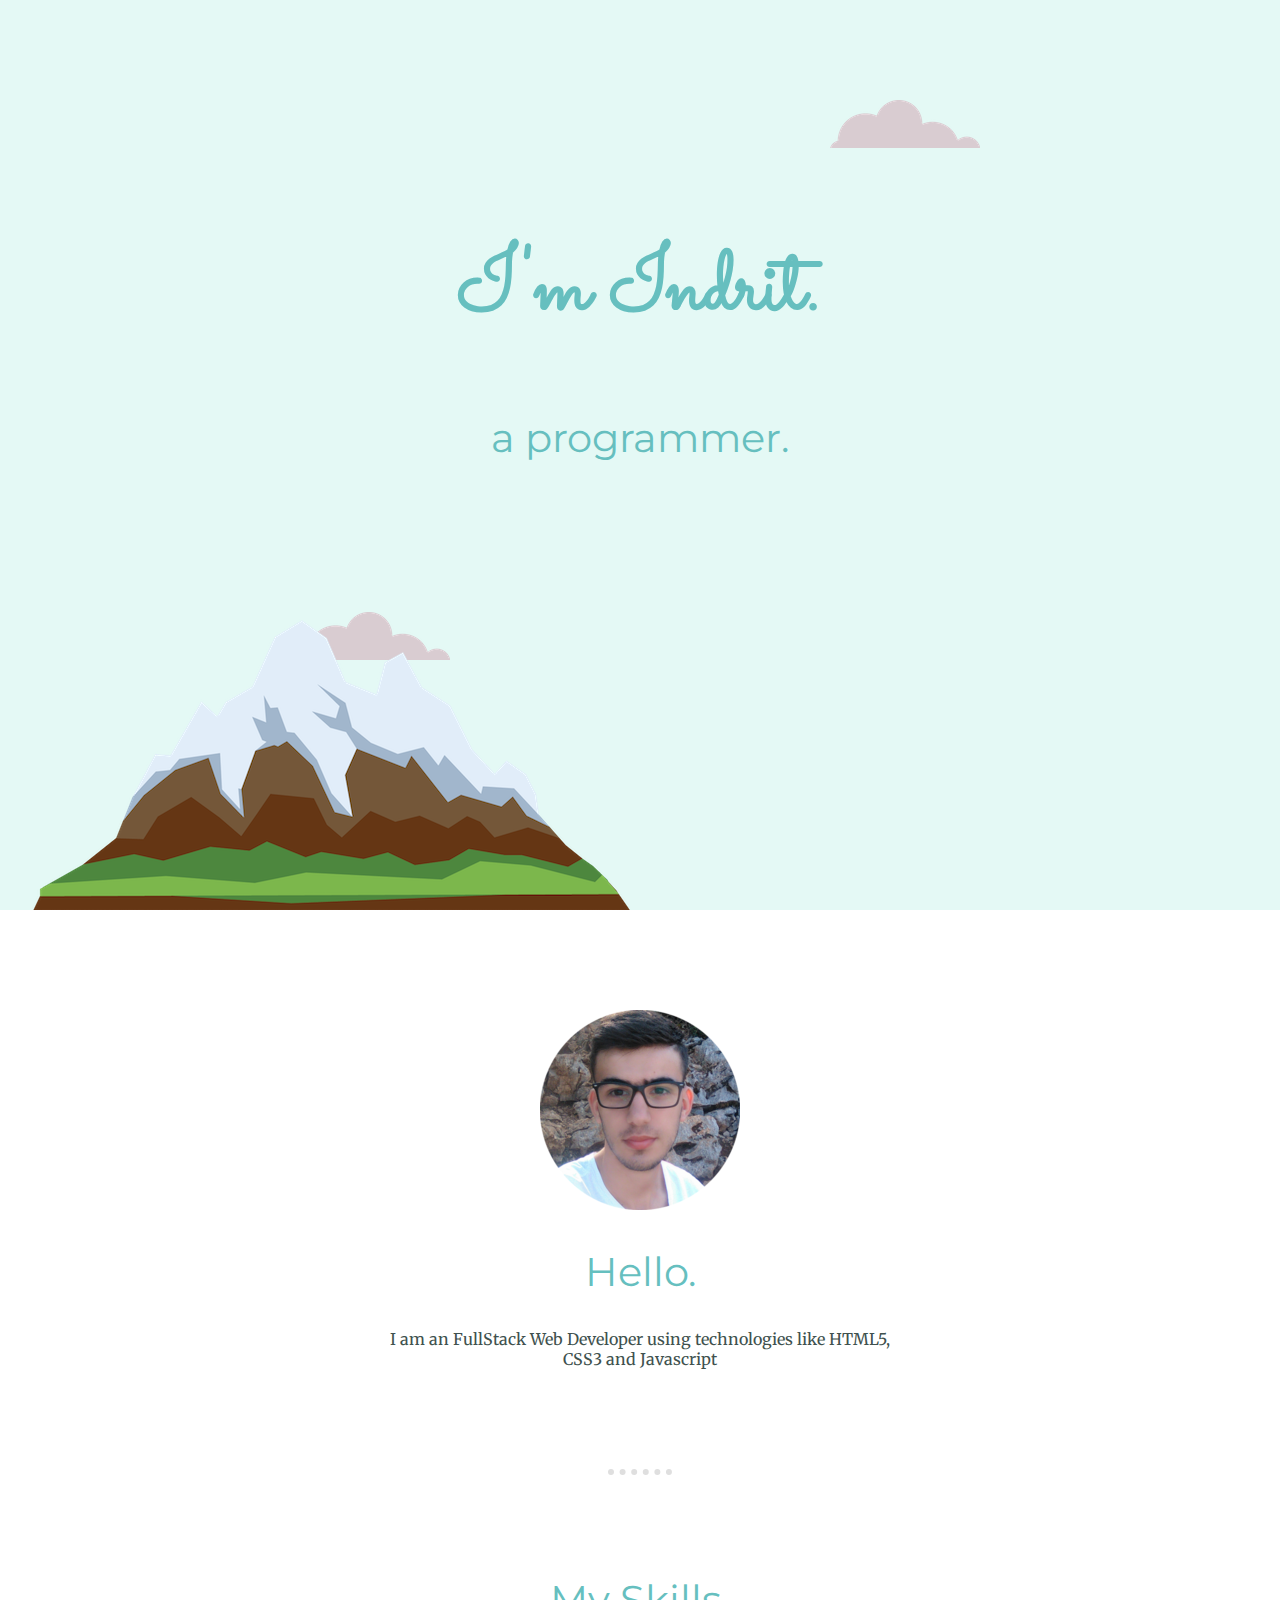
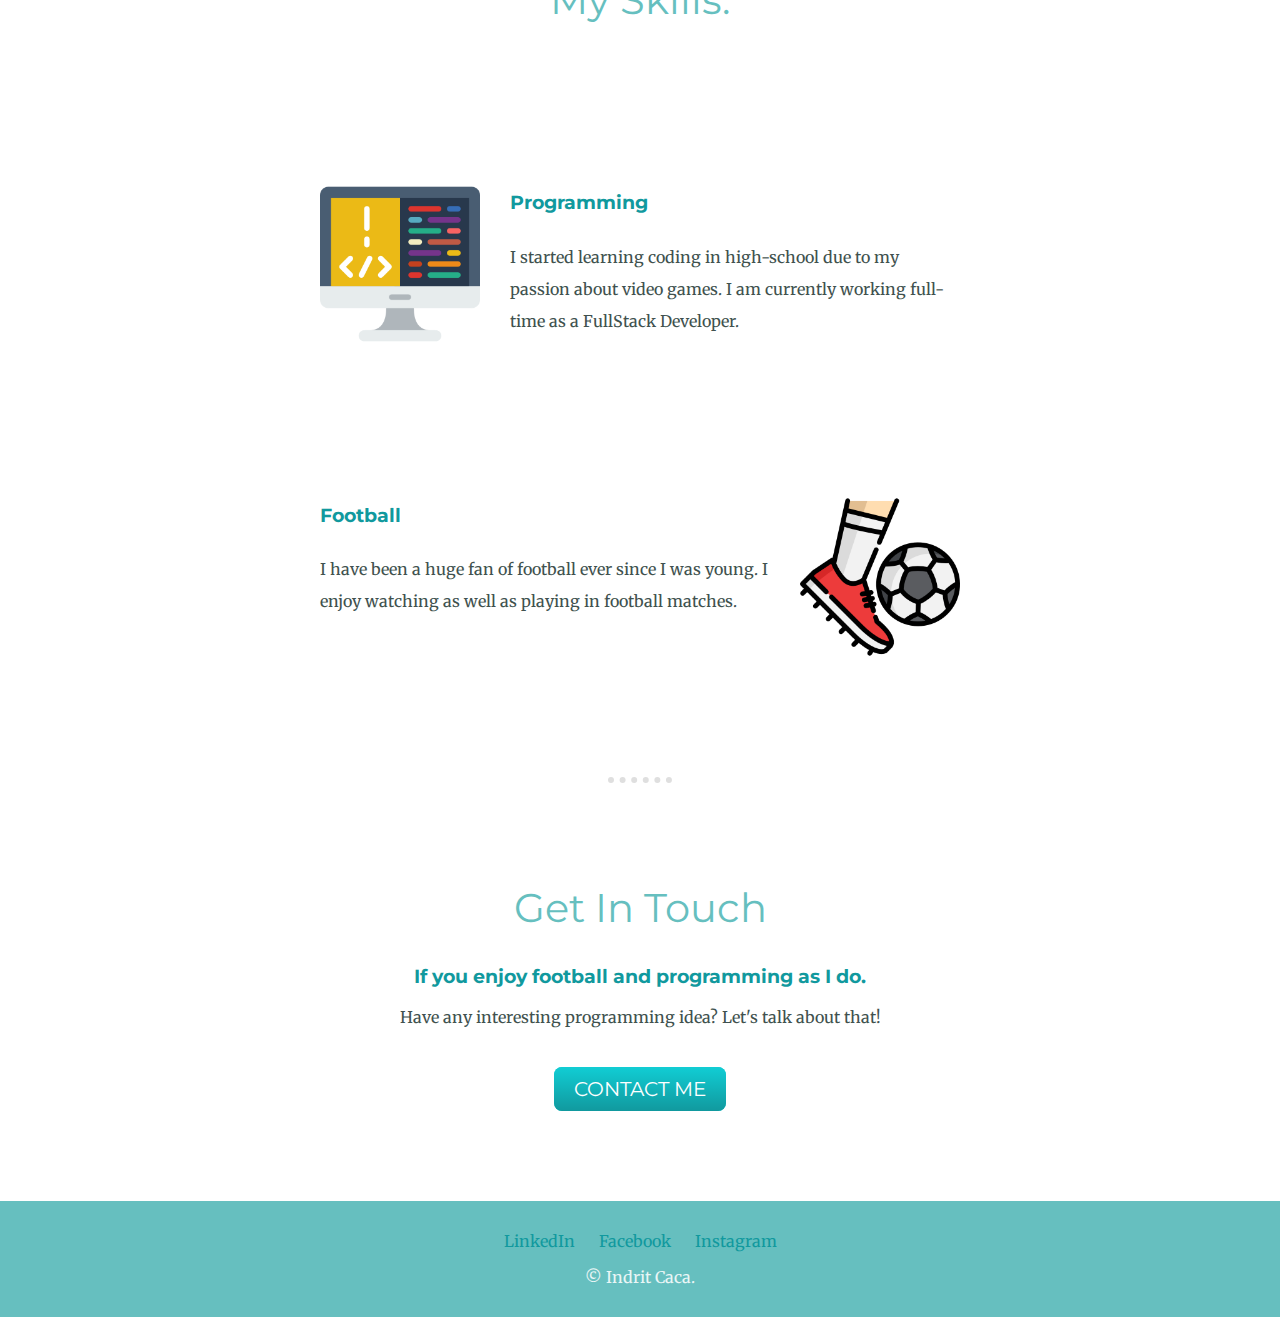
<file: CSS - My Site/index.html>
<!DOCTYPE html>
<html lang="en">
<head>
  <meta charset="UTF-8">
  <meta name="viewport" content="width=device-width, initial-scale=1.0">
  <meta http-equiv="X-UA-Compatible" content="ie=edge">
  <title>Indrit Caca</title>
  <link rel="stylesheet" href="css/styles.css">
  <link rel="icon" href="favicon.ico">
  <link rel="preconnect" href="https://fonts.googleapis.com">
  <link rel="preconnect" href="https://fonts.gstatic.com" crossorigin>
  <link href="https://fonts.googleapis.com/css2?family=Merriweather&family=Montserrat&family=Sacramento&display=swap" rel="stylesheet">
</head>
<body>
  <div class="top-container">
    <img src="images/cloud.png" class="top-cloud" alt="cloud-image">
    <h1>I'm Indrit.</h1>
    <h2>a programmer.</h2>
    <img src="images/cloud.png" class="bottom-cloud" alt="cloud-image">
    <img src="images/mountain.png" class="mountain" alt="mountain-image">
  </div>
  <div class="middle-container">
    <div class="profile">
      <img src="images/indrit caca.png" alt="profile-photo">
      <h2>Hello.</h2>
      <p class="profile-description">I am an FullStack Web Developer using technologies like HTML5, CSS3 and Javascript</p>
    </div>
    <hr>
    <div class="skills">
      <h2>My Skills.</h2>
      <div class="skill-row">
        <img class="skill-1" src="images/programming.png" alt="programming">
        <h3>Programming</h3>
        <p>I started learning coding in high-school due to my passion about video games. I am currently working full-time as a FullStack Developer.</p>
      </div>
      <div class="skill-row">
        <img class="skill-2" src="images/football.png" alt="football">
        <h3>Football</h3>
        <p>I have been a huge fan of football ever since I was young. I enjoy watching as well as playing in football matches.</p>
      </div>
    </div>
    <hr>
    <div class="contact-me">
      <h2>Get In Touch</h2>
      <h3>If you enjoy football and programming as I do.</h3>
      <p class="end-contact-description">Have any interesting programming idea? Let's talk about that!</p>
      <a class="btn" href="mailto:cacaindrit81@email.com">CONTACT ME</a>
    </div>
  </div>


  <div class="bottom-container">
    <a class="footer-link" href="https://www.linkedin.com/in/indrit-caca-879796162/">LinkedIn</a>
    <a class="footer-link" href="https://facebook.com/indritcaca">Facebook</a>
    <a class="footer-link" href="https://www.instagram.com/indritcaca">Instagram</a>
    <p class="copyright">© Indrit Caca.</p>
  </div>
</body>
</html>
</file>
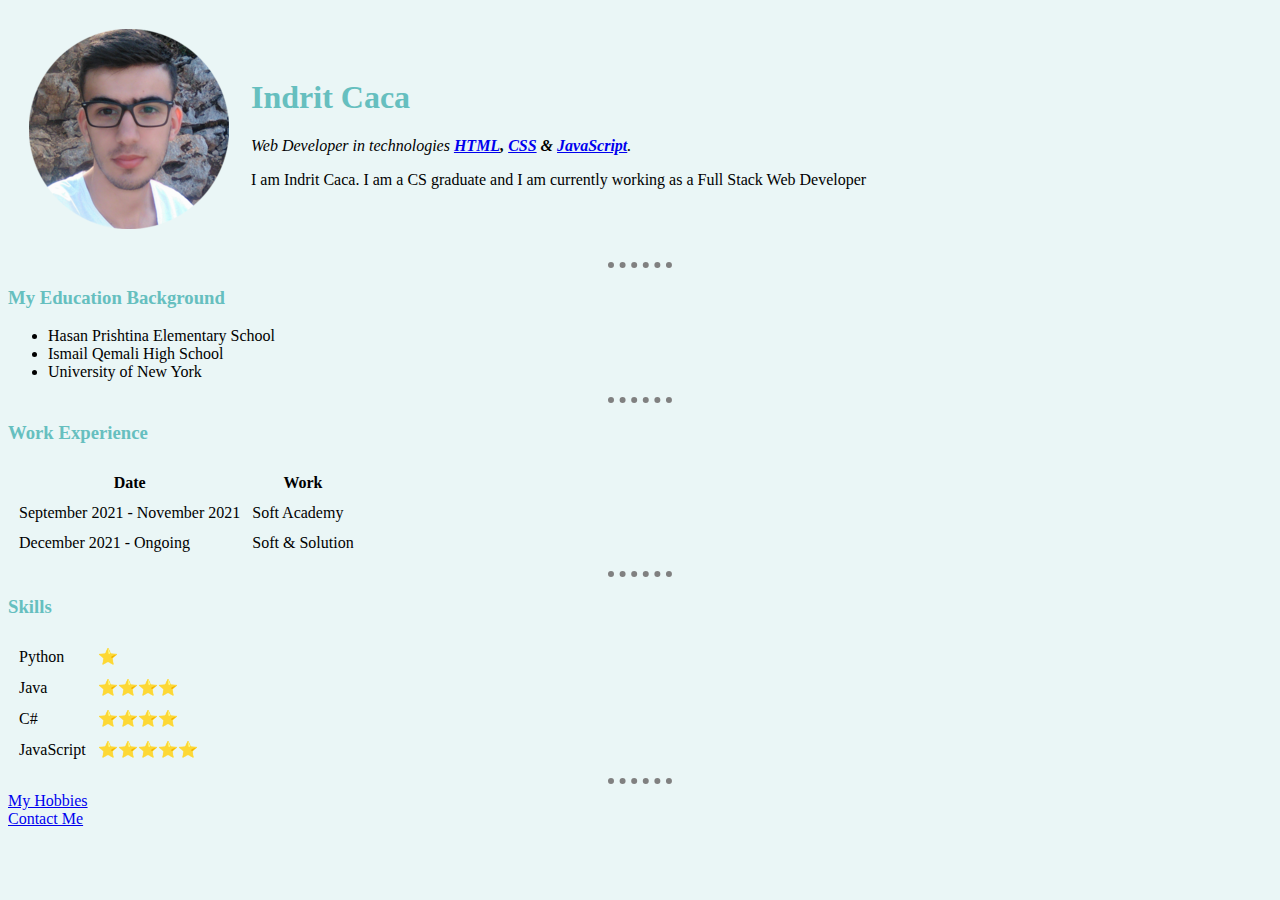
<file: HTML - Personal Site/index.html>
<!DOCTYPE html>
<html lang="en" dir="ltr">
  <head>
    <meta charset="utf-8" />
    <title>Indrit's Personal Site</title>
    <link rel="stylesheet" href="css/styles.css">
  </head>

  <body>
    <table cellspacing="20">
      <tr>
        <td>
          <img src="images/indrit caca.png" alt="Fake Human" />
        </td>
        <td>
          <h1>Indrit Caca</h1>
          <p>
            <em
              >Web Developer in technologies
              <strong
                ><a href="https://devdocs.io/html/">HTML</a>,
                <a href="https://devdocs.io/css/">CSS</a> &
                <a href="https://devdocs.io/javascript/">JavaScript</a></strong
              >.</em
            >
          </p>
          <p>
            I am Indrit Caca. I am a CS graduate and I am currently working as a
            Full Stack Web Developer
          </p>
        </td>
      </tr>
    </table>
    <hr />
    <h3>My Education Background</h3>
    <ul>
      <li>Hasan Prishtina Elementary School</li>
      <li>Ismail Qemali High School</li>
      <li>University of New York</li>
    </ul>
    <hr />
    <h3>Work Experience</h3>
    <table cellspacing="10">
      <thead>
        <tr>
          <th>Date</th>
          <th>Work</th>
        </tr>
      </thead>
      <tbody>
        <tr>
          <td>September 2021 - November 2021</td>
          <td>Soft Academy</td>
        </tr>
        <tr>
          <td>December 2021 - Ongoing</td>
          <td>Soft & Solution</td>
        </tr>
      </tbody>
    </table>
    <hr />
    <h3>Skills</h3>
    <table cellspacing="10">
      <tbody>
        <tr>
          <td>Python</td>
          <td>⭐</td>
        </tr>
        <tr>
          <td>Java</td>
          <td>⭐⭐⭐⭐</td>
        </tr>
        <tr>
          <td>C#</td>
          <td>⭐⭐⭐⭐</td>
        </tr>
        <tr>
          <td>JavaScript</td>
          <td>⭐⭐⭐⭐⭐</td>
        </tr>
      </tbody>
    </table>
    <hr />
    <a href="hobbies.html">My Hobbies</a>
    <br />
    <a href="contact.html">Contact Me</a>
  </body>
</html>
</file>
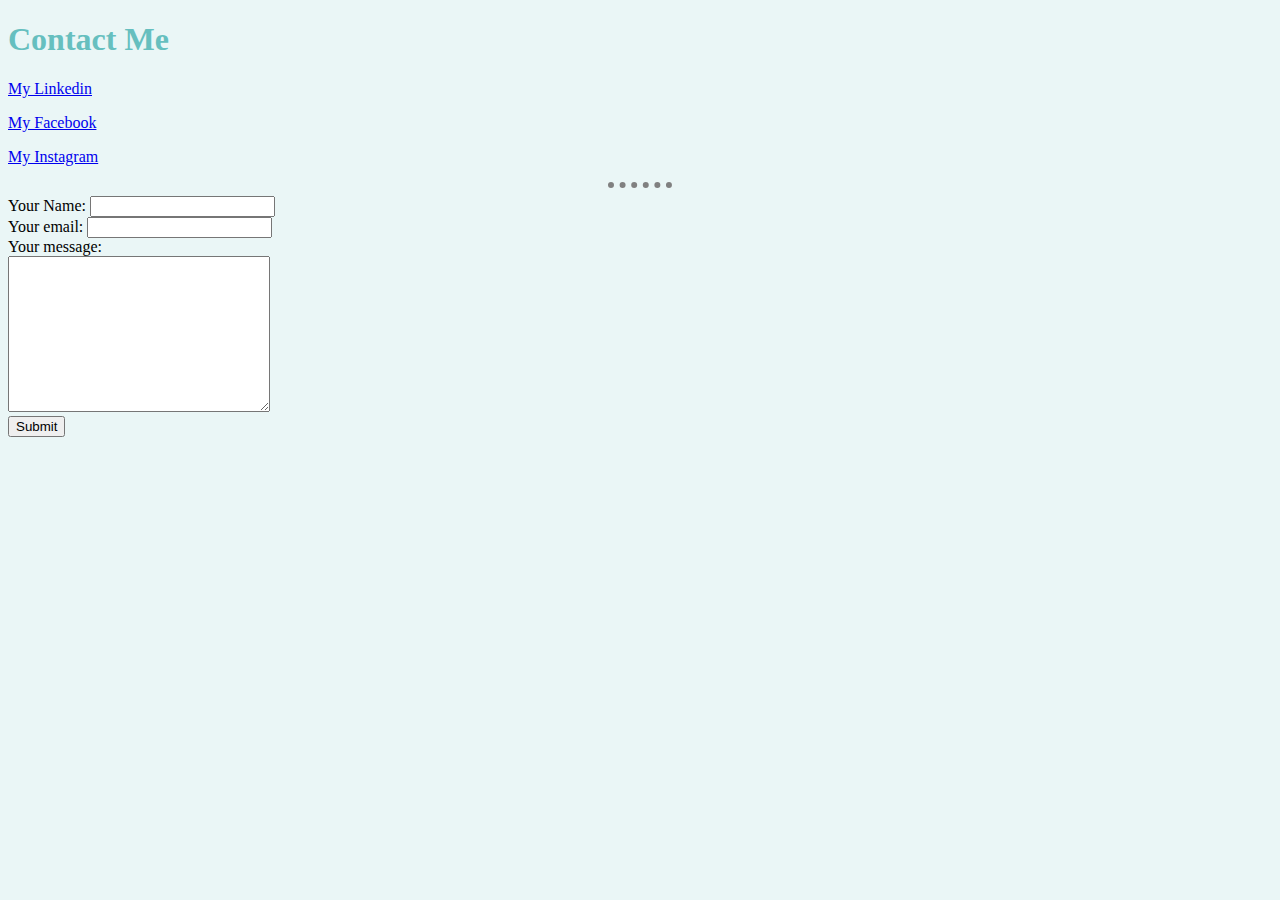
<file: HTML - Personal Site/contact.html>
<!DOCTYPE html>
<html lang="en" dir="ltr">

<head>
  <meta charset="utf-8">
  <title>Contact Me</title>
  <link rel="stylesheet" href="css/styles.css">
</head>

<body>
  <h1>Contact Me</h1>
    <p><a href="https://www.linkedin.com/in/indrit-caca-879796162/">My Linkedin</a></p>
    <p><a href="https://facebook.com/indritcaca">My Facebook</a></p>
    <p><a href="https://www.instagram.com/indritcaca">My Instagram</a></p>
    <hr>
    <form action="mailto:info@cacaindrit81@gmail.com" method="post" enctype="text/plain">
      <label>Your Name:</label>
      <input type="text" name="yourName" value=""><br>
      <label>Your email:</label>
      <input type="email" name="yourEmail" value=""><br>
      <label>Your message:</label><br>
      <textarea name="yourMessage" rows="10" cols="30"></textarea><br>
      <input type="submit" name="">
    </form>
</body>

</html>
</file>
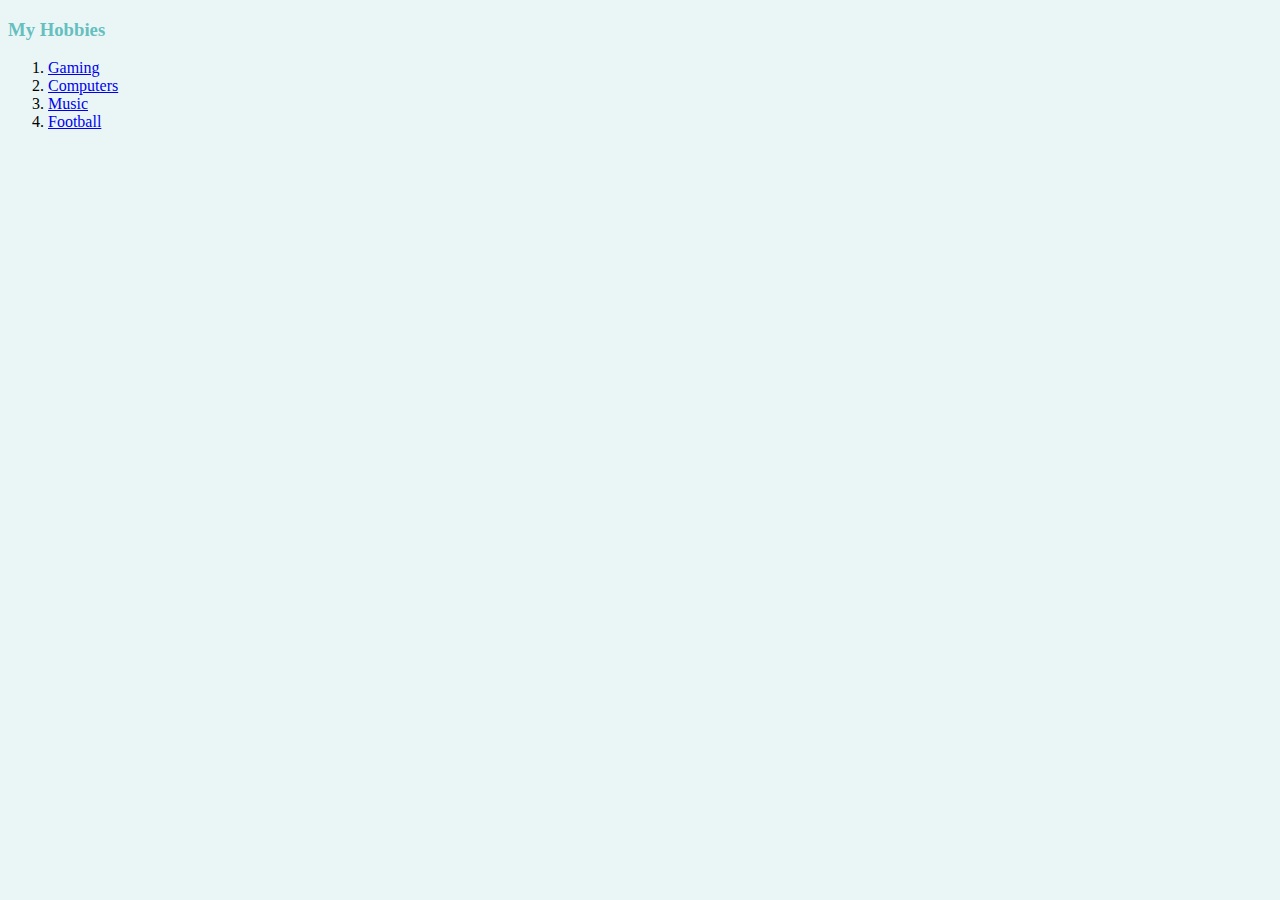
<file: HTML - Personal Site/hobbies.html>
<!DOCTYPE html>
<html lang="en" dir="ltr">

<head>
  <meta charset="utf-8">
  <title>My Hobbies</title>
  <link rel="stylesheet" href="css/styles.css">
</head>

<body>
  <h3>My Hobbies</h3>
  <ol>
    <li><a href="https://www.wired.com/tag/online-gaming/">Gaming</a></li>
    <li><a href="https://linustechtips.com/">Computers</a></li>
    <li><a href="https://www.spotify.com/">Music</a></li>
    <li><a href="https://www.fcbarcelona.com/">Football</a></li>
  </ol>
</body>

</html>
</file>
<file: CSS - My Site/css/styles.css>
body {
  color: #40514E;
  margin: 0;
  text-align: center;
  font-family: 'Merriweather', serif;
}

h1 {
  font-size: 5.625rem;
  margin: 100px auto 0 auto;
  font-family: 'Sacramento', cursive;
  color: #66BFBF;
  line-height: 2;
}

h2 {
  font-family: 'Montserrat', sans-serif;
  font-size: 2.5rem;
  color: #66BFBF;
  font-weight: normal;
}

h3 {
  font-family: 'Montserrat', sans-serif;
  color: #11999E;
}

.profile {
  width: 40%;
  margin: 20px auto 20px auto;
}

.profile-description {
  color: #40514E;
}

hr {
  margin: 100px auto 100px auto;
  border-style: none;
  border-top-style: dotted;
  border-color: #dfdfdf;
  border-width: 6px;
  width: 5%;
}

.top-container {
  background-color: #E4F9F5;
  position: relative;
  padding-top: 100px;
  height: 90vh;
}

.top-cloud {
  position: absolute;
  right: 300px;
  top: 100px;

}

.bottom-cloud {
  position: absolute;
  left: 300px;
  bottom: 250px;
}

.mountain {
  position: absolute;
  right:650px;
  bottom: 0px;
}

.skill-row {
  margin: 160px auto 160px auto;
  width: 50%;
  text-align: left;
  line-height: 2;
}

.skill-1 {
  width: 25%;
  float: left;
  margin-right: 30px;
}

.skill-2 {
  width: 25%;
  float: right;
  margin-left: 30px;
}

.btn {
  background: #11cdd4;
  background-image: -webkit-linear-gradient(top, #11cdd4, #11999e);
  background-image: -moz-linear-gradient(top, #11cdd4, #11999e);
  background-image: -ms-linear-gradient(top, #11cdd4, #11999e);
  background-image: -o-linear-gradient(top, #11cdd4, #11999e);
  background-image: linear-gradient(to bottom, #11cdd4, #11999e);
  -webkit-border-radius: 8;
  -moz-border-radius: 8;
  border-radius: 8px;
  font-family: Montserrat;
  color: #ffffff;
  font-size: 20px;
  padding: 10px 20px 10px 20px;
  text-decoration: none;
}

.btn:hover {
  background: #30e3cb;
  background-image: -webkit-linear-gradient(top, #30e3cb, #2bc4ad);
  background-image: -moz-linear-gradient(top, #30e3cb, #2bc4ad);
  background-image: -ms-linear-gradient(top, #30e3cb, #2bc4ad);
  background-image: -o-linear-gradient(top, #30e3cb, #2bc4ad);
  background-image: linear-gradient(to bottom, #30e3cb, #2bc4ad);
  text-decoration: none;
}

.end-contact-description {
  margin-bottom: 50px;
}

.middle-container {
  margin: 100px 0;
}

.bottom-container {
  background-color: #66BFBF;
  padding: 30px;
}

.copyright {
  color: #EAF6F6;
  margin-bottom: 0;
}

.footer-link {
  color: #11999E;
  margin: 5px;
  padding: 5px;
  text-decoration: none;
}

.footer-link:hover {
  color: #EAF6F6;
}
</file>
<file: HTML - Personal Site/css/styles.css>
body {
  background-color: #eaf6f6;
}

hr {
  border-style: none;
  border-top-style: dotted;
  border-color: grey;
  border-width: 6px;
  width: 5%;
}

h1{
  color: #66bfbf
}

h3 {
  color: #66bfbf
}
</file>
